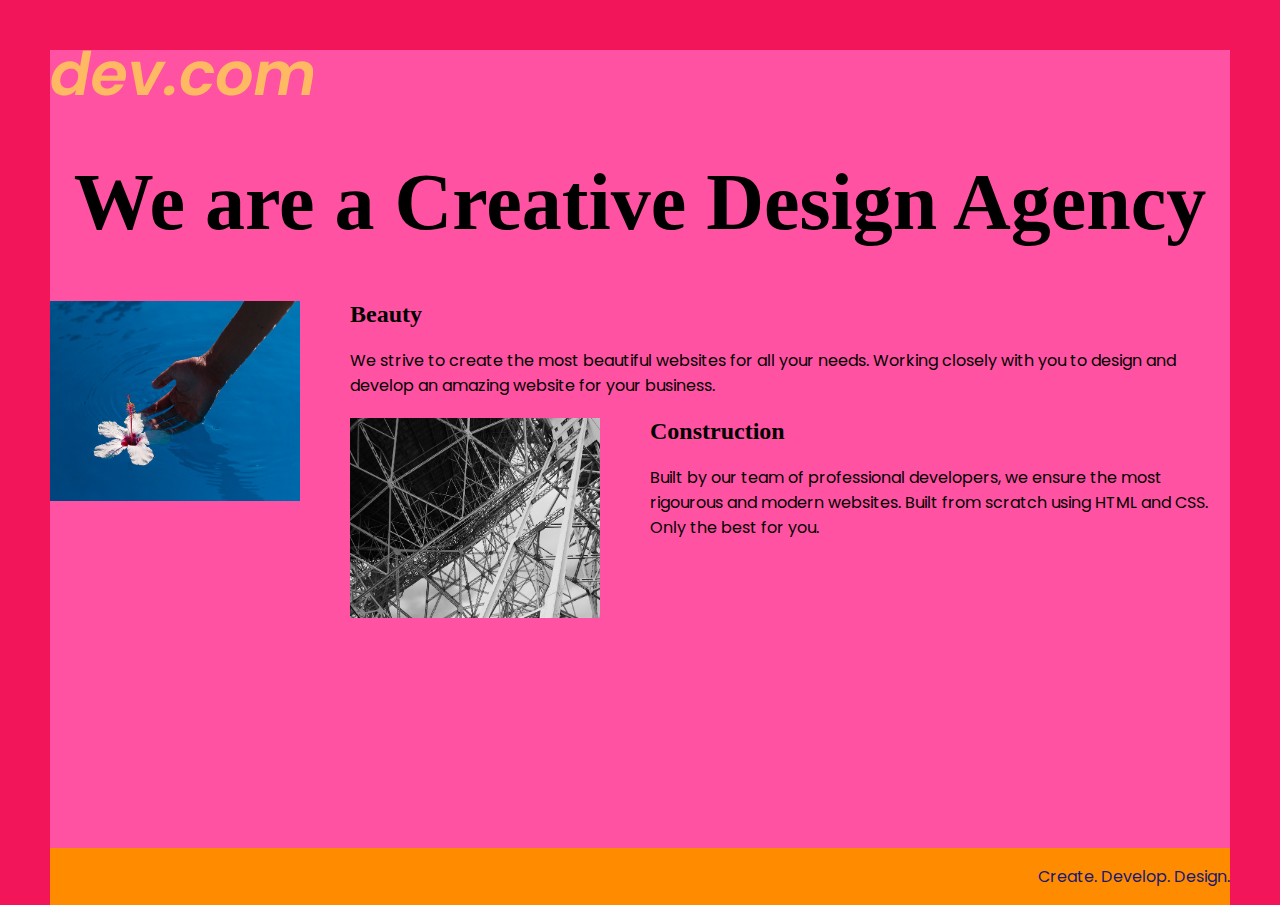
<file: index.html>
<!DOCTYPE html>
<html lang="en">

<head>
  <meta charset="UTF-8">
  <meta name="viewport" content="width=device-width, initial-scale=1.0">
  <title>Agency</title>
  <link rel="stylesheet" href="./style.css">
  <link rel="preconnect" href="https://fonts.googleapis.com">
  <link rel="preconnect" href="https://fonts.gstatic.com" crossorigin>
  <link href="https://fonts.googleapis.com/css2?family=Poppins:wght@400;700&display=swap" rel="stylesheet">
</head>

<body>
  <div class="main">
    <img class="logo" src="./assets/images/logo.png" alt="logo">
    <h1>We are a Creative Design Agency</h1>
    <div class="left card"><img class="tile-image" src="./assets/images/beautiful.jpg" alt="hand and flower in water">
      <h2 class="card-title">Beauty</h2>
      <p class="card-text">We strive to create the most beautiful websites for all your needs. Working closely with you
        to
        design and
        develop an amazing website for your business.</p>
    </div>

    <div class="right card"><img class="tile-image" src="./assets/images/construction.jpg" alt="metal structure">
      <h2 class="card-title">Construction</h2>
      <p>Built by our team of professional developers, we ensure the most rigourous and modern websites. Built from
        scratch using HTML and CSS. Only the best for you.</p>
    </div>

  </div>
  <footer>
    <p>Create. Develop. Design.</p>
  </footer>
</body>

</html>
</file>
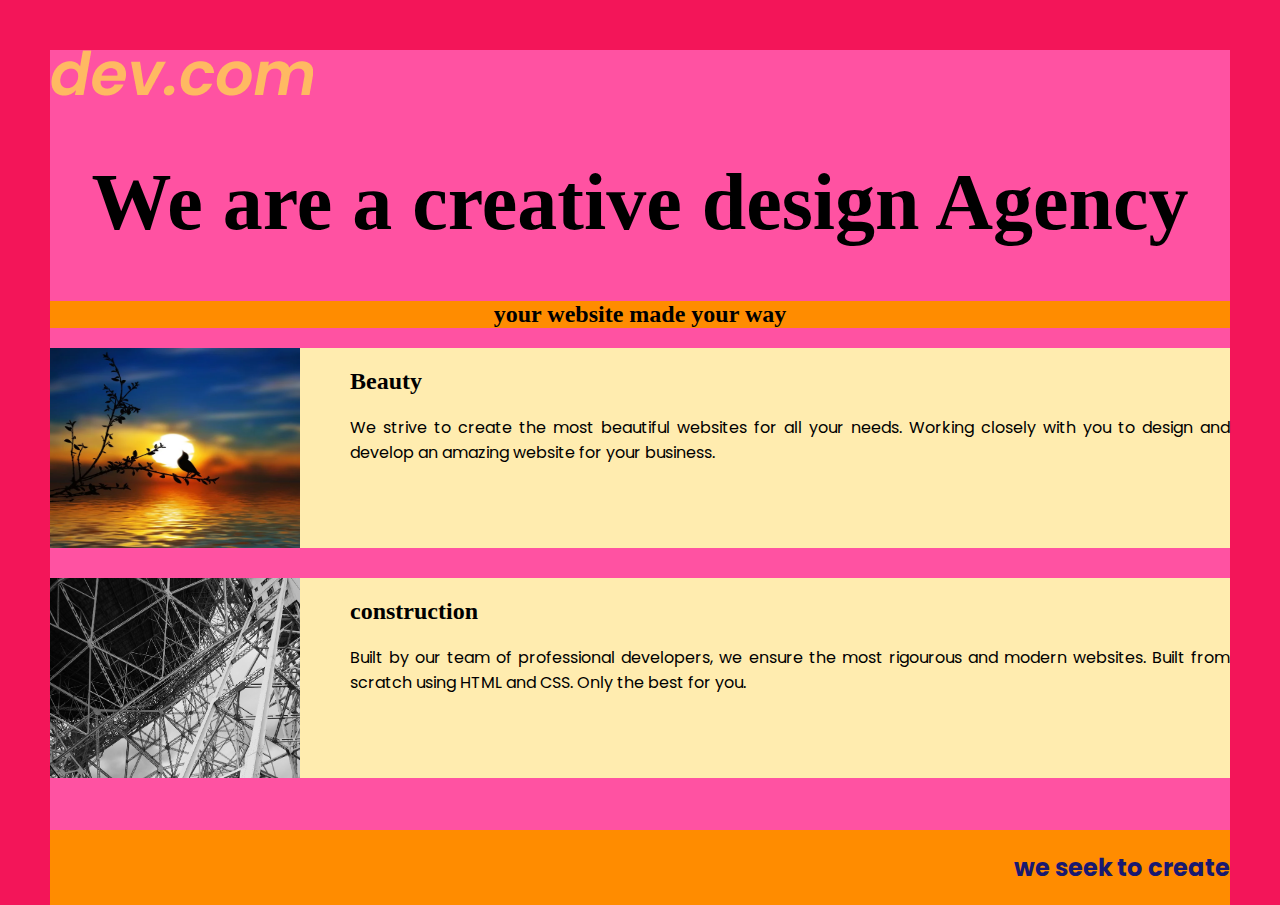
<file: index2.html>
<!DOCTYPE html>
<html lang="en">

<head>
  <meta charset="UTF-8">
  <meta name="viewport" content="width=device-width, initial-scale=1.0">
  <title>Agency</title>
  <link rel="stylesheet" href="./style.css">
  <link rel="preconnect" href="https://fonts.googleapis.com">
  <link rel="preconnect" href="https://fonts.gstatic.com" crossorigin>
  <link href="https://fonts.googleapis.com/css2?family=Poppins:wght@400;700&display=swap" rel="stylesheet">
</head>

<body>
    <div class="main">
        <img src="./assets/images/logo.png" alt="logo">
        <h1>We are a creative design Agency</h1>
        <h2 class="sub-title">your website made your way</h2>
         <div class="left-card"> <img class="tile-image" src="./assets/images/beauty.jpg" alt="cute image of bird ">
         <h2 class="card-title">Beauty</h2>
           <p class="left-text">We strive to create the most beautiful websites for all your needs. Working closely with you
            to
            design and
            develop an amazing website for your business.</p>
    </div>
    <div class="right-card"> 
        <img class="tile-image" src="./assets/images/construction.jpg" alt="construction">
        <h2 class="card-title">construction</h2>
        <p class="right-text"> Built by our team of professional developers, we ensure the most rigourous and modern websites. Built from
            scratch using HTML and CSS. Only the best for you.</p>
    </div>
    </div>
    <footer>
        <h2> we seek to create</h2>
    </footer>

</body>

</html>
</file>
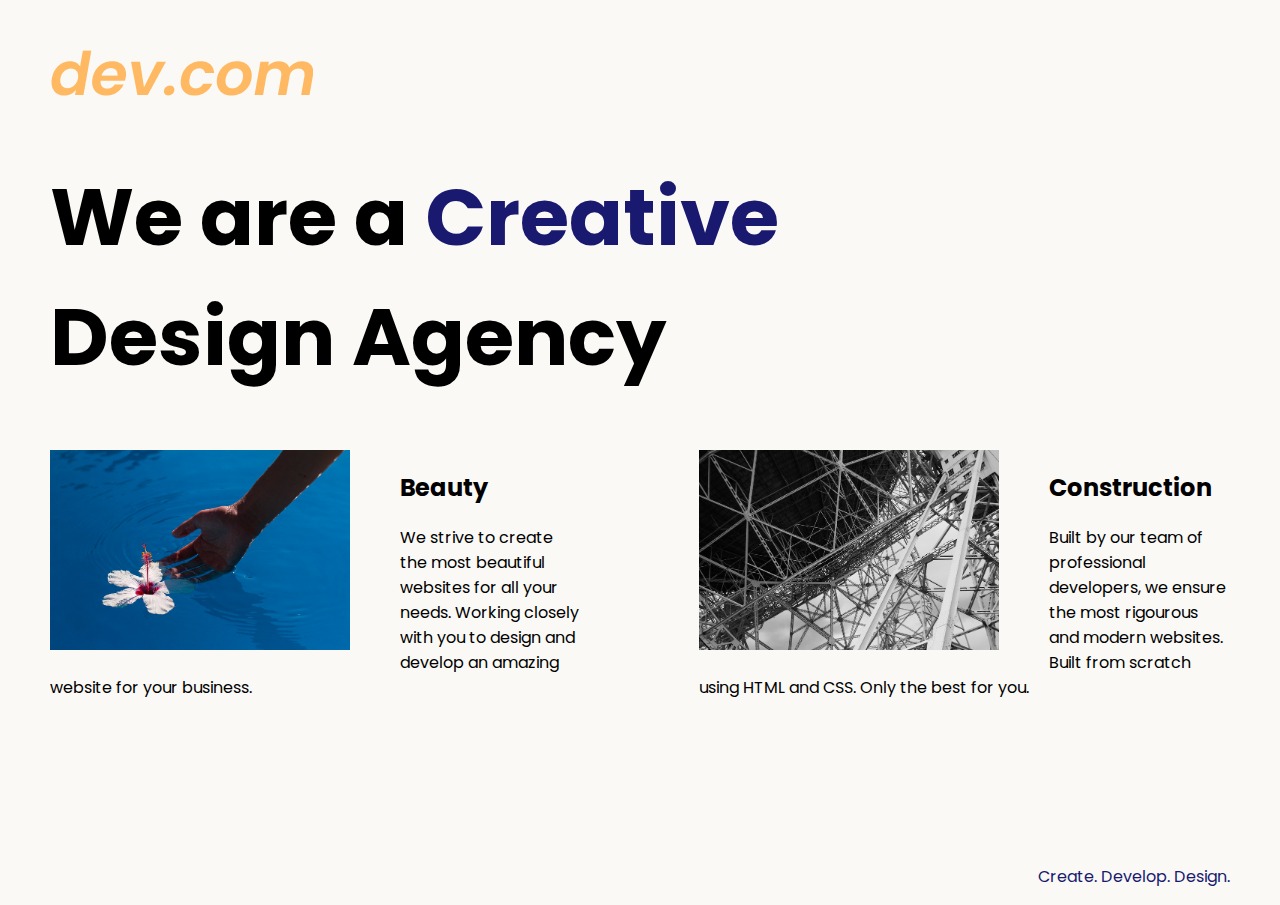
<file: solution.html>
<!DOCTYPE html>
<html lang="en">

<head>
  <meta charset="UTF-8">
  <meta name="viewport" content="width=device-width, initial-scale=1.0">
  <title>Agency</title>
  <link rel="stylesheet" href="./solution.css">
  <link rel="preconnect" href="https://fonts.googleapis.com">
  <link rel="preconnect" href="https://fonts.gstatic.com" crossorigin>
  <link href="https://fonts.googleapis.com/css2?family=Poppins:wght@400;700&display=swap" rel="stylesheet">
</head>

<body>
  <div class="main">
    <img class="logo" src="./assets/images/logo.png" alt="logo">
    <h1>We are a <span class="creative">Creative</span> <br />Design Agency</h1>
    <div class="left card"><img class="tile-image" src="./assets/images/beautiful.jpg" alt="hand and flower in water">
      <h2 class="card-title">Beauty</h2>
      <p class="card-text">We strive to create the most beautiful websites for all your needs. Working closely with you
        to
        design and
        develop an amazing website for your business.</p>
    </div>

    <div class="right card"><img class="tile-image" src="./assets/images/construction.jpg" alt="metal structure">
      <h2 class="card-title">Construction</h2>
      <p>Built by our team of professional developers, we ensure the most rigourous and modern websites. Built from
        scratch using HTML and CSS. Only the best for you.</p>
    </div>

  </div>
  <footer>
    <p>Create. Develop. Design.</p>
  </footer>
</body>

</html>
</file>
<file: style.css>
body {
  font-family: "Poppins", sans-serif;
  margin: 50px 50px 0 50px;
  display: flex;
  flex-direction: column;
  min-height: 95vh;
  background-color: #F31559;
}
.main {
  flex: 1;
  background-color: #FF52A2;
}

h1 {
  font-size: 5rem;
  font-family: "https://fonts.googleapis.com";
  text-align: center;
}
.sub-title{
  font-family: Luminari;
  background-color:darkorange;
  text-align: center;
}
footer {
  text-align: right;
  color: midnightblue;
  background-color:darkorange;
}
.card-title{
  font-weight: 200px;
  font-family: "Brush Script MT";
}
.left-card{
  background-color: #FFECAF;
  float: left;
  width: 100%;
  display: block;
  margin-bottom: 30px;
  text-align: justify;
  
}

.right-card{
  background-color: #FFECAF;
  float: right;
  width: 100%;
  display: block;
  margin-bottom: 30px;
  text-align: justify;
}

.tile-image {
  height: 200px;
  float: left;
  margin-right: 50px;
  width: 250px;
}
@media (min-width: 319px) and (max-width: 680px) {
  .logo {
    width: 100px;
  }
}
</file>
<file: solution.css>
body {
  font-family: "Poppins", sans-serif;
  margin: 50px 50px 0 50px;
  background-color: #faf9f6;
  display: flex;
  flex-direction: column;
  min-height: 95vh;
}
.main {
  flex: 1;
}

h1 {
  font-size: 5rem;
}

footer {
  text-align: right;
  color: midnightblue;
}

.tile-image {
  height: 200px;
  float: left;
  margin-right: 50px;
}

.card {
  width: 45%;
}

.left {
  float: left;
}

.right {
  float: right;
}

.creative {
  color: midnightblue;
}

@media (max-width: 680px) {
  .logo {
    width: 100px;
  }

  h1 {
    font-size: 3.5rem;
    text-align: center;
  }

  .card {
    width: 100%;
    display: block;
    margin-bottom: 30px;
    text-align: justify;
  }

  .card img {
    margin-bottom: 10px;
    width: 100%;
    display: inline;
    object-fit: cover;
  }
}
</file>
